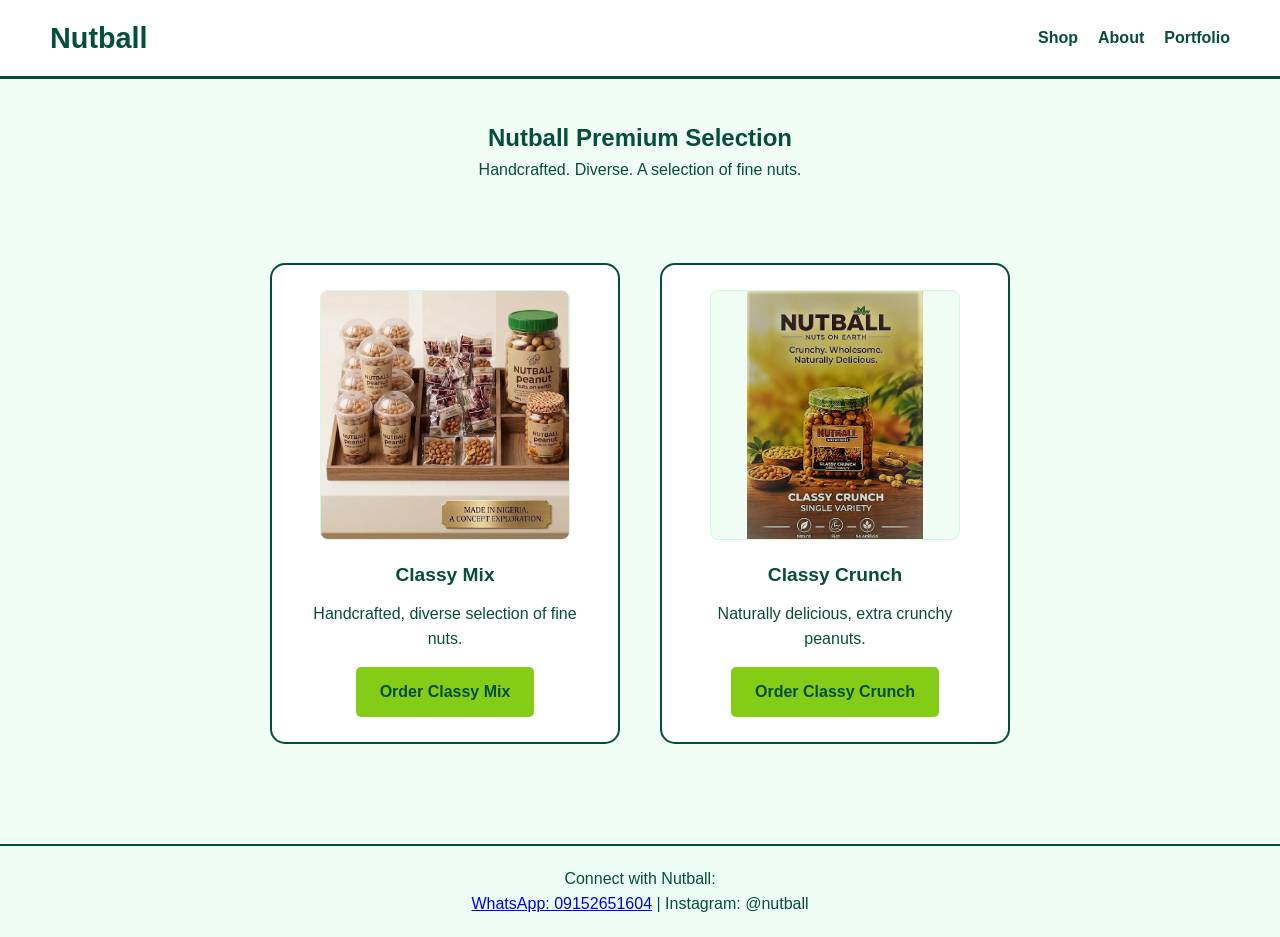
<file: index.html>
<!DOCTYPE html>
<html lang="en">
<head>
    <meta charset="UTF-8">
    <meta name="viewport" content="width=device-width, initial-scale=1.0">
    <title>Nutball | Nuts on Earth</title>
    <link rel="stylesheet" href="style.css">
</head>
<body>

    <!-- Navigation -->
    <nav>
        <div class="logo">Nutball</div>
        <ul>
            <li><a href="index.html">Shop</a></li>
            <li><a href="about.html">About</a></li>
            <li><a href="portfolio.html">Portfolio</a></li>
        </ul>
    </nav>

    <!-- Main Content Section -->
    <section id="premium-selection">
        <h1>Nutball Premium Selection</h1>
        
        <!-- Added a container class here to keep your intro text aligned -->
        <div class="nexus-header" style="text-align: center; margin-bottom: 20px;">
            <p>Handcrafted. Diverse. A selection of fine nuts.</p>
        </div>

        <div class="bottled-text">
            <!-- Card 1: Classy Mix -->
            <article class="class-important">
                <img src="classymix.jpg" alt="A Glass Jar of Nutball Classy Mix">      
                <div class="card-stepper">Classy Mix</div>
                <div class="text-description">Handcrafted, diverse selection of fine nuts.</div>
                <a href="https://wa.me/2349152651604?text=Hello!%20I%20would%20like%20to%20order%20the%20Nutball%20Classy%20Mix." class="order-btn" target="_blank">
                    Order Classy Mix
                </a>
            </article>

            <!-- Card 2: Classy Crunch -->
            <article class="class-important">
                <img src="classycrunch.jpg" alt="A Glass Jar of Nutball Classy Crunch">
                <div class="card-stepper">Classy Crunch</div>
                <div class="text-description">Naturally delicious, extra crunchy peanuts.</div>
                <a href="https://wa.me/2349152651604?text=Hello!%20I%20would%20like%20to%20order%20the%20Nutball%20Classy%20Crunch." class="order-btn" target="_blank">
                    Order Classy Crunch
                </a>
            </article>
        </div>
    </section> 

    <!-- Footer -->
    <footer>
        <p>Connect with Nutball:</p>
        <a href="https://wa.me/2349152651604">WhatsApp: 09152651604</a> | 
        <span>Instagram: @nutball</span>
    </footer>

</body>
</html>
</file>
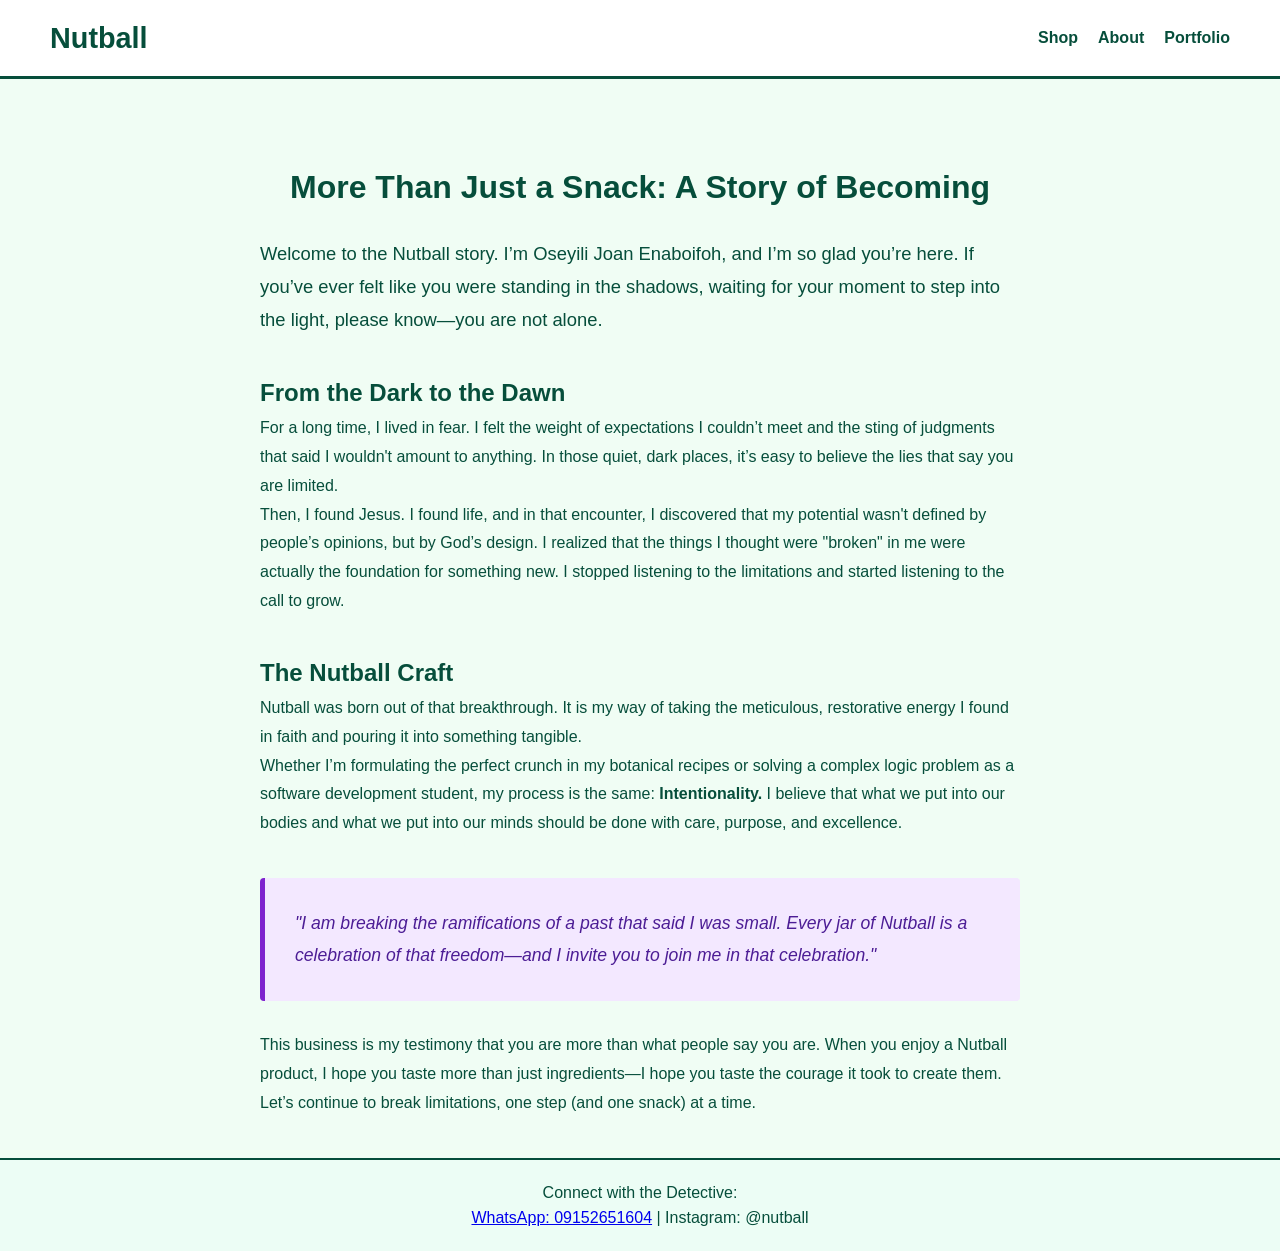
<file: about.html>
<!DOCTYPE html>
<html lang="en">
<head>
    <meta charset="UTF-8">
    <meta name="viewport" content="width=device-width, initial-scale=1.0">
    <title>The Journey | Nutball</title>
    <link rel="stylesheet" href="style.css">
</head>
<body>

    <nav>
        <div class="logo">Nutball</div>
        <ul>
            <li><a href="index.html">Shop</a></li>
            <li><a href="about.html">About</a></li>
            <li><a href="portfolio.html">Portfolio</a></li>
        </ul>
    </nav>

    <main style="max-width: 800px; margin: 40px auto; padding: 0 20px; line-height: 1.8;">
        
        <!-- Headers now use default purple from style.css -->
        <h1 style="margin-bottom: 20px;">More Than Just a Snack: A Story of Becoming</h1>
        
        <p class="text-description" style="font-size: 1.15rem;">
            Welcome to the Nutball story. I’m Oseyili Joan Enaboifoh, and I’m so glad you’re here. If you’ve ever felt like you were standing in the shadows, waiting for your moment to step into the light, please know—you are not alone.
        </p>

        <h2 style="margin-top: 35px;">From the Dark to the Dawn</h2>
        <p class="text-description">
            For a long time, I lived in fear. I felt the weight of expectations I couldn’t meet and the sting of judgments that said I wouldn't amount to anything. In those quiet, dark places, it’s easy to believe the lies that say you are limited. 
        </p>
        <p class="text-description">
            Then, I found Jesus. I found life, and in that encounter, I discovered that my potential wasn't defined by people’s opinions, but by God’s design. I realized that the things I thought were "broken" in me were actually the foundation for something new. I stopped listening to the limitations and started listening to the call to grow.
        </p>

        <h2 style="margin-top: 35px;">The Nutball Craft</h2>
        <p class="text-description">
            Nutball was born out of that breakthrough. It is my way of taking the meticulous, restorative energy I found in faith and pouring it into something tangible. 
        </p>
        <p class="text-description">
            Whether I’m formulating the perfect crunch in my botanical recipes or solving a complex logic problem as a software development student, my process is the same: <strong>Intentionality.</strong> I believe that what we put into our bodies and what we put into our minds should be done with care, purpose, and excellence.
        </p>

        <!-- Purple Highlight Box -->
        <div style="margin-top: 40px; padding: 30px; background-color: #f3e8ff; border-left: 5px solid #7e22ce; border-radius: 4px;">
            <p style="font-size: 1.1rem; color: #4c1d95;">
                <em>"I am breaking the ramifications of a past that said I was small. Every jar of Nutball is a celebration of that freedom—and I invite you to join me in that celebration."</em>
            </p>
        </div>

        <p class="text-description" style="margin-top: 30px;">
            This business is my testimony that you are more than what people say you are. When you enjoy a Nutball product, I hope you taste more than just ingredients—I hope you taste the courage it took to create them. Let’s continue to break limitations, one step (and one snack) at a time.
        </p>
    </main>

    <footer>
        <p>Connect with the Detective:</p>
        <a href="https://wa.me/2349152651604">WhatsApp: 09152651604</a> | 
        <span>Instagram: @nutball</span>
    </footer>

</body>
</html>
</file>
<file: style.css>
/* 1. The Reset - Stops default browser spacing misbehavior */
* {
    margin: 0;
    padding: 0;
    box-sizing: border-box;
}

body {
    font-family: 'Segoe UI', Tahoma, Geneva, Verdana, sans-serif;
    background-color: #f0fdf4; /* Light Sage */
    color: #064e3b;           /* Deep Forest Green */
    line-height: 1.6;
    min-height: 100vh;
}

/* 2. Navigation */
nav {
    background: #ffffff;
    border-bottom: 3px solid #064e3b;
    padding: 15px 50px;
    display: flex;
    justify-content: space-between;
    align-items: center;
}

nav .logo {
    color: #064e3b;
    font-weight: 800;
    font-size: 1.8rem;
}

nav ul {
    display: flex;
    list-style: none;
    gap: 20px;
}

nav a {
    color: #064e3b;
    text-decoration: none;
    font-weight: 600;
}

/* 3. Product Display (The Centered Boxes) */
.bottled-text {
    display: flex;           
    justify-content: center;  /* Forces boxes to the middle */
    flex-wrap: wrap;          
    padding: 40px 20px;
    max-width: 1200px;        
    margin: 0 auto;           /* Centers the whole container */
}

.class-important {
    width: 350px;
    background: #ffffff;
    padding: 25px;
    margin: 20px;
    border: 2px solid #064e3b; 
    border-radius: 15px;
    text-align: center;
    display: flex;
    flex-direction: column;
    align-items: center;
}

.class-important img {
    width: 250px !important; 
    height: 250px !important;
    object-fit: contain; 
    background-color: #f0fdf4;
    border: 1px solid #d1fae5;
    border-radius: 8px;
    margin-bottom: 20px;
}

/* 4. Buttons and Text */
h1 {
    color: #064e3b;
    text-align: center;
    padding-top: 40px;
}

.card-stepper {
    color: #064e3b;
    font-weight: 700;
    font-size: 1.2rem;
    margin-bottom: 10px;
}

.order-btn {
    background-color: #84cc16; /* Vibrant Lemon Green */
    color: #064e3b;
    font-weight: bold;
    padding: 12px 24px;
    border-radius: 5px;
    text-decoration: none;
    display: inline-block;
    margin-top: 15px;
    transition: 0.3s;
}

.order-btn:hover {
    background-color: #65a30d;
    color: #ffffff;
}

/* 5. Footer */
footer {
    background: #ecfdf5;
    border-top: 2px solid #064e3b;
    text-align: center;
    padding: 20px;
    margin-top: 40px;
}
</file>
